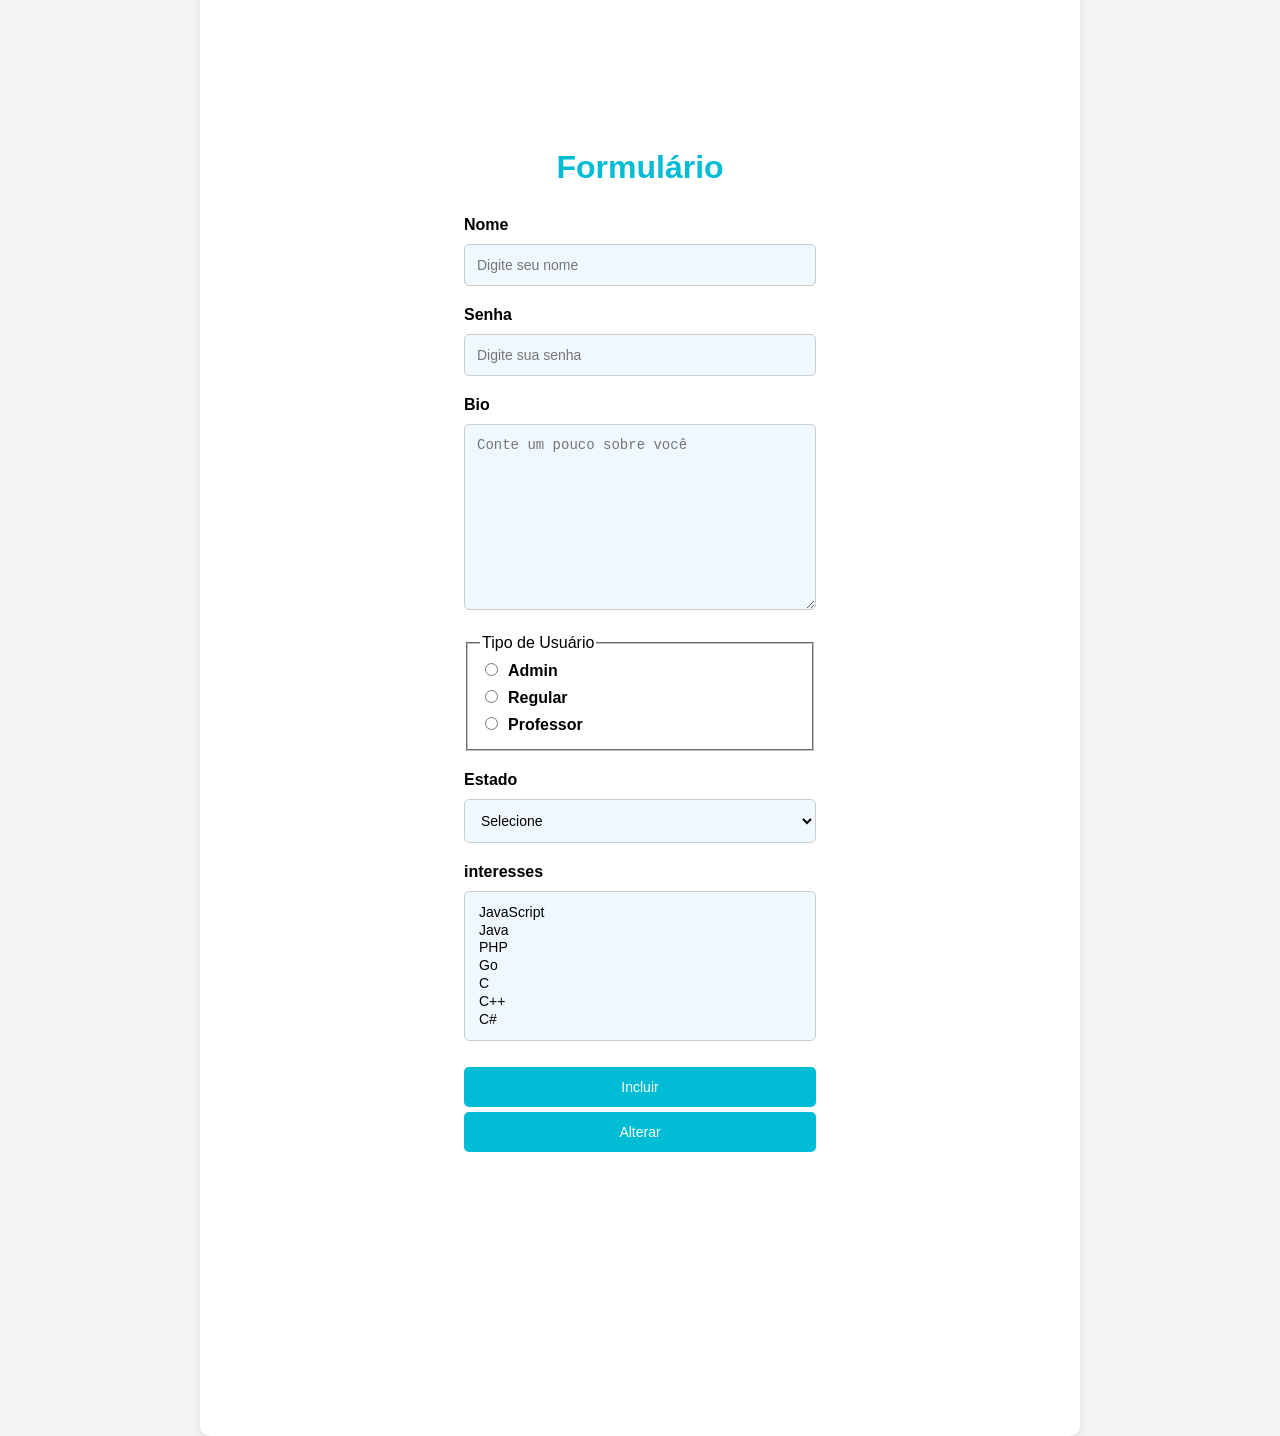
<file: form.html>
<!DOCTYPE html>
<html lang="pt-BR">
<head>
    <meta charset="UTF-8">
    <meta name="viewport" content="width=device-width, initial-scale=1.0">
    <title>Formulário</title>
    <style>
        body{
            font-family: Arial, sans-serif;
            margin: 100px;
            padding: 100px;
            background-color: #f5f5f5;
            display: flex;
            align-items: center;
            justify-content: center;
            height: 100vh;
        }

        .form-container{
            background-color: #fff;
            border-radius: 10px;
            box-shadow: 0 4px 8px rgba(0, 0, 0, 0.1);
            padding: 30%;
            width: 100%;
            max-width: 400px;
        }

        h1{
            text-align: center;
            color: #00bcd4;
            margin-bottom: 30px;
        }

        form{
            display: flex;
            flex-direction: column;
        }

        .form-group{
            margin-bottom: 20px;
        }

        label{
            font-weight: bold;
            margin-bottom: 5px;
            display: block;
        }

        input,
        textarea,
        select,
        button{
            width: 100%;
            padding: 12px;
            margin-top: 5px;
            border-radius: 5px;
            border: 1px solid #ccc;
            font-size: 14px;
            box-sizing: border-box;
            background-color: #f0f8ff;
        }

        input[type="radio"],
        input[type="checkbox"]{
            display: inline-block;
            width: auto;
            margin-right: 10px;
        }

        button{
            background-color: #00bcd4;
            color: white;
            border: none;
            cursor: pointer;
            transition: background-color 0.3s;
        }

        button:hover{
            background-color: #0097a7;
        }
    </style>
</head>
<body>
    <div class="form-container">
        <h1>Formulário</h1>

        <form method="POST" action="http://3003/usuarios">
            <input type="hidden" name="id" value="3">

            <div class="form-group">
                <label for="name">Nome</label>
                <input 
                    type="text" 
                    id="name" 
                    name="name" 
                    placeholder="Digite seu nome">
            </div>
            <div class="form-group">
                <label for="senha">Senha</label>
                <input 
                    type="password" 
                    name="senha" 
                    id="senha"
                    placeholder="Digite sua senha">
            </div>
            <div class="form-group">
                <label for="bio">Bio</label>
                <textarea 
                    name="bio" 
                    id="bio" 
                    cols="30"
                    rows="10"
                    placeholder="Conte um pouco sobre você"
                ></textarea>
            </div>
            <fieldset class="form-group">
                <legend>Tipo de Usuário</legend>
                <label for="admin">
                    <input 
                        type="radio" 
                        id="admin" 
                        name="tipo"
                        value="admin">Admin
                </label>
                <label for="regular">
                    <input 
                        type="radio" 
                        name="tipo" 
                        id="regular"
                        value="regular">Regular
                </label>
                <label for="professor">
                    <input 
                        type="radio"
                        name="tipo"
                        id="professor"
                        value="professor">Professor
                </label>
            </fieldset>

            <div class="form-group">
                <label for="estado">Estado</label>
                <select name="estado" id="estado">
                    <option value="">Selecione</option>
                    <option value="pr">Paraná</option>
                    <option value="sc">Santa Catarina</option>
                    <option value="rs">Rio Grande do Sul</option>
                </select>
            </div>

            <div class="form-group">
                <label for="interesses">interesses</label>
                <select name="interesses" id="interesses" multiple size="7">
                    <option value="js">JavaScript</option>
                    <option value="java">Java</option>
                    <option value="php">PHP</option>
                    <option value="go">Go</option>
                    <option value="c">C</option>
                    <option value="c++">C++</option>
                    <option value="c#">C#</option>
                </select>
            </div>

            <div class="form-group buttons">
                <button type="submit">
                    Incluir
                </button>
                <button formaction="http:localhost:3003/usuarios/3" type="submit">
                    Alterar
                </button>
            </div>
        </form>
    </div>
</body>
</html>
</file>
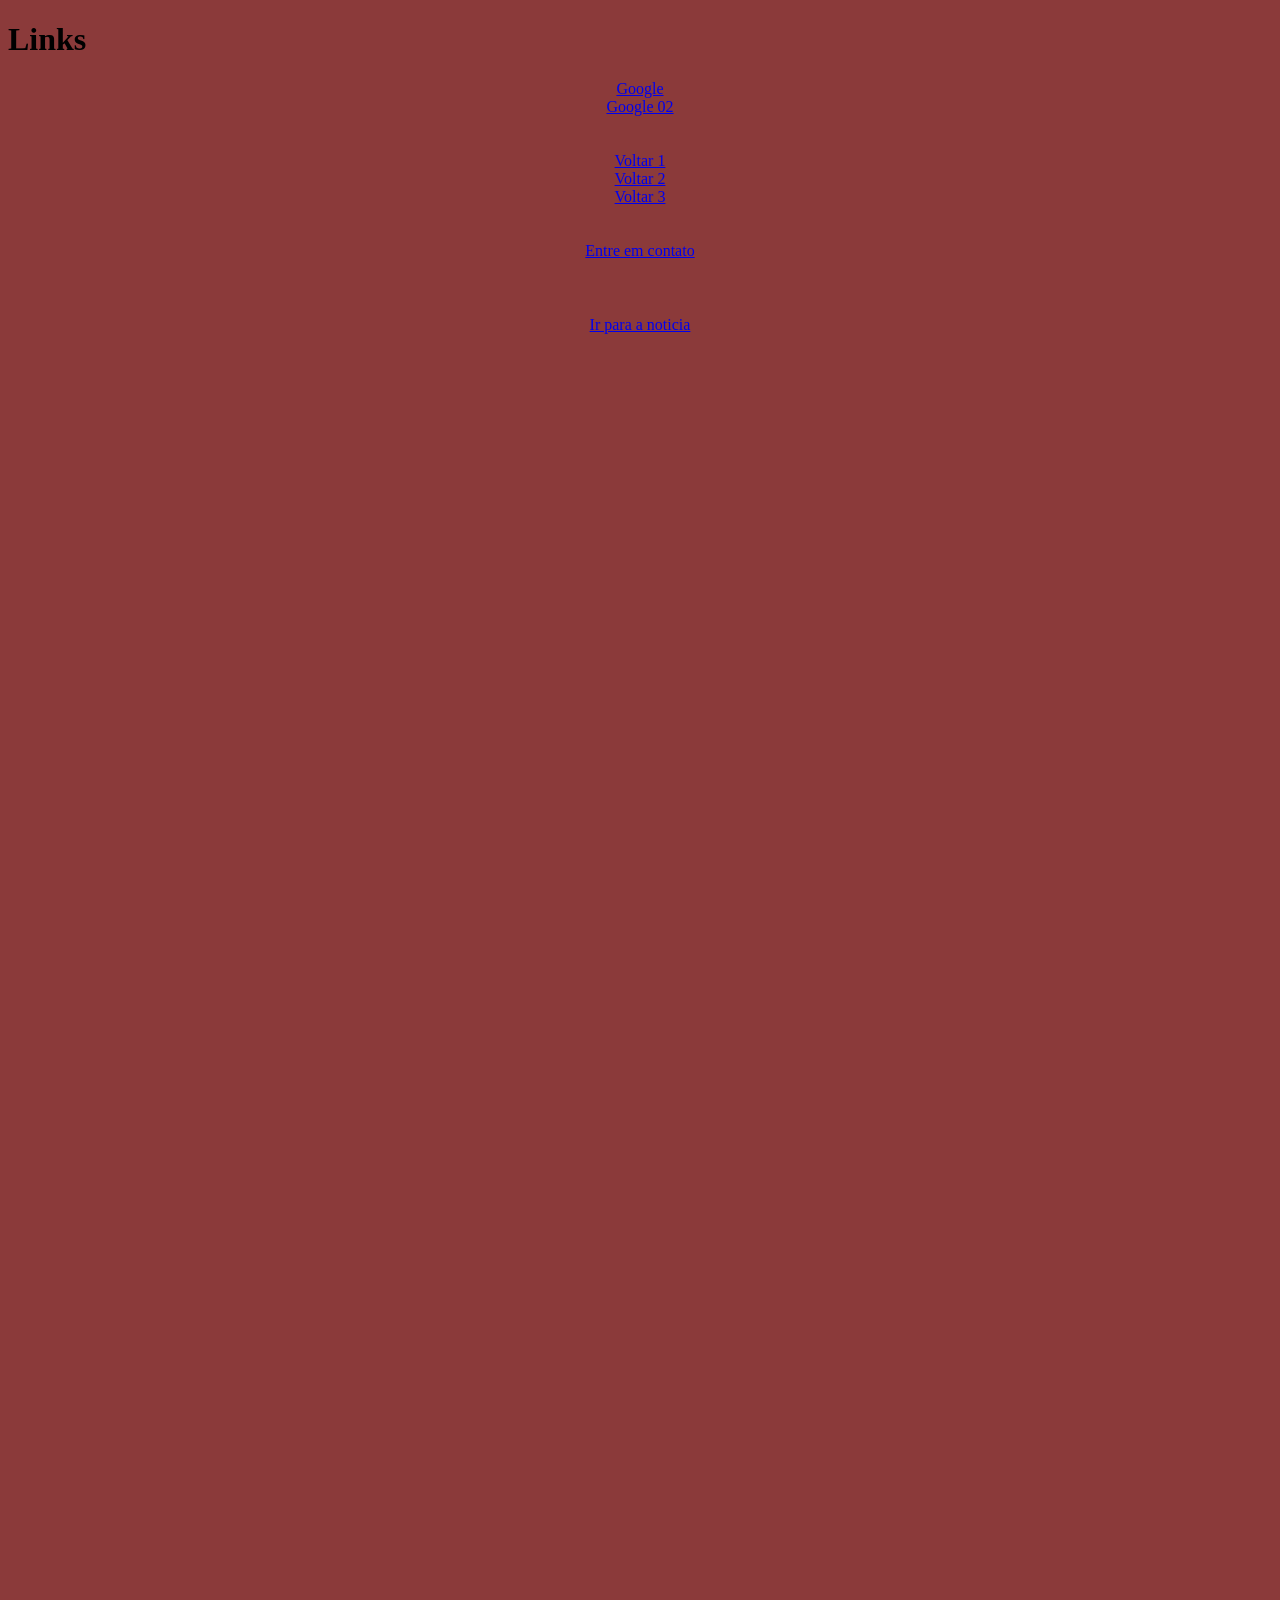
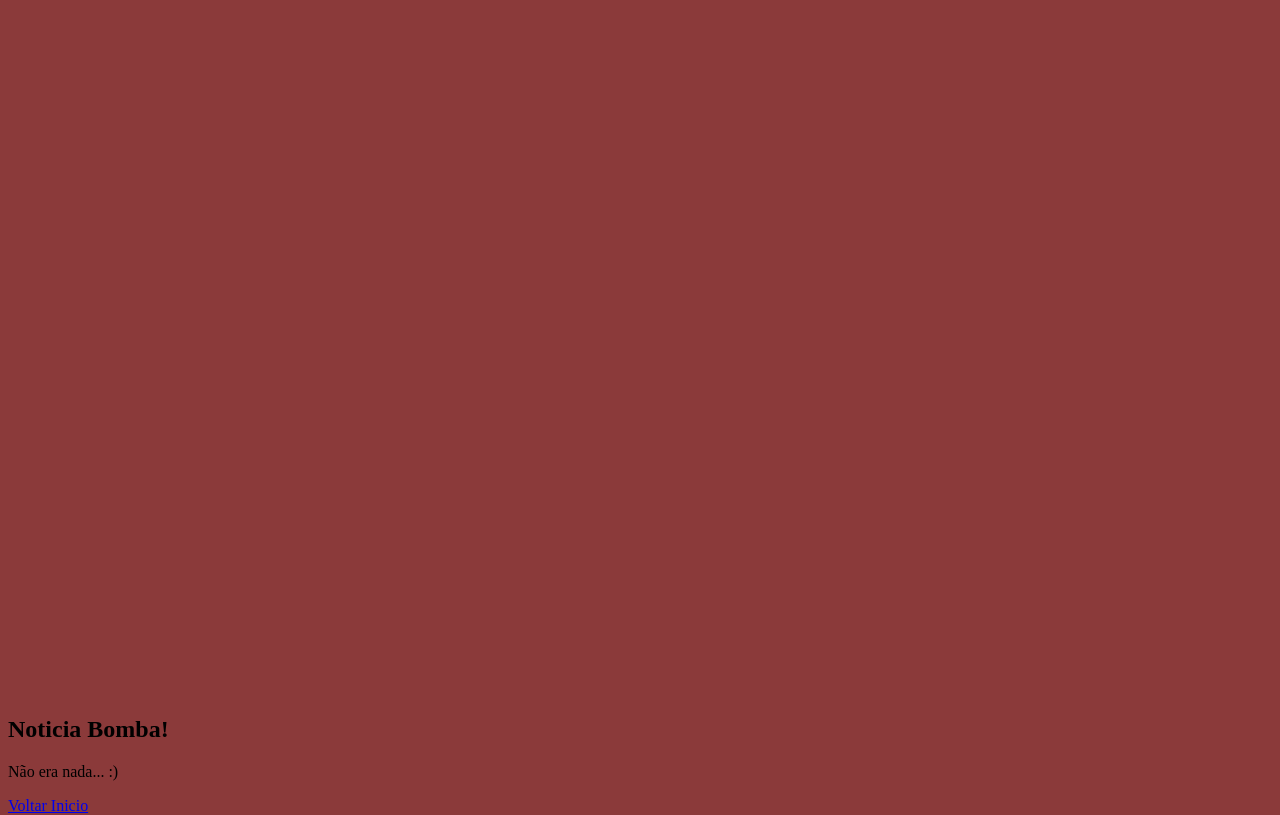
<file: links.html>
<!DOCTYPE html>
<html lang="pt-BR">
<head>
    <meta charset="UTF-8">
    <meta name="viewport" content="width=device-width, initial-scale=1.0">
    <title>Links</title>
    <style>
        body{
            font-family: 'Times New Roman', Times, serif;
            background-color: #8B3A3A;
            
        }
    </style>
</head>
<body>
    <h1>Links</h1>
    <div style="display: flex; flex-direction: column; align-items: center;">
        <a id="inicio" href="https://www.google.com.br">Google</a>
        <a href="https://www.google.com.br" target="_blank">Google 02</a><br><br>

        <a href="index.html">Voltar 1</a>
        <a href="/index.html">Voltar 2</a>
        <a href="./index.html">Voltar 3</a><br><br>

        <a href="mailto:email@empresa.com.br">Entre em contato</a><br><br>
        
    </div>
    <div id="noticia" style="position: absolute; margin-top: 2000px;">
        <h2>Noticia Bomba!</h2>
        <p>Não era nada... :)</p>
        <a href="#inicio">Voltar Inicio</a>
    </div>
    <div style="text-align: center; margin-top: 20px;">
        <a href="#noticia">Ir para a noticia</a>
    </div>
</body>
</html>
</file>
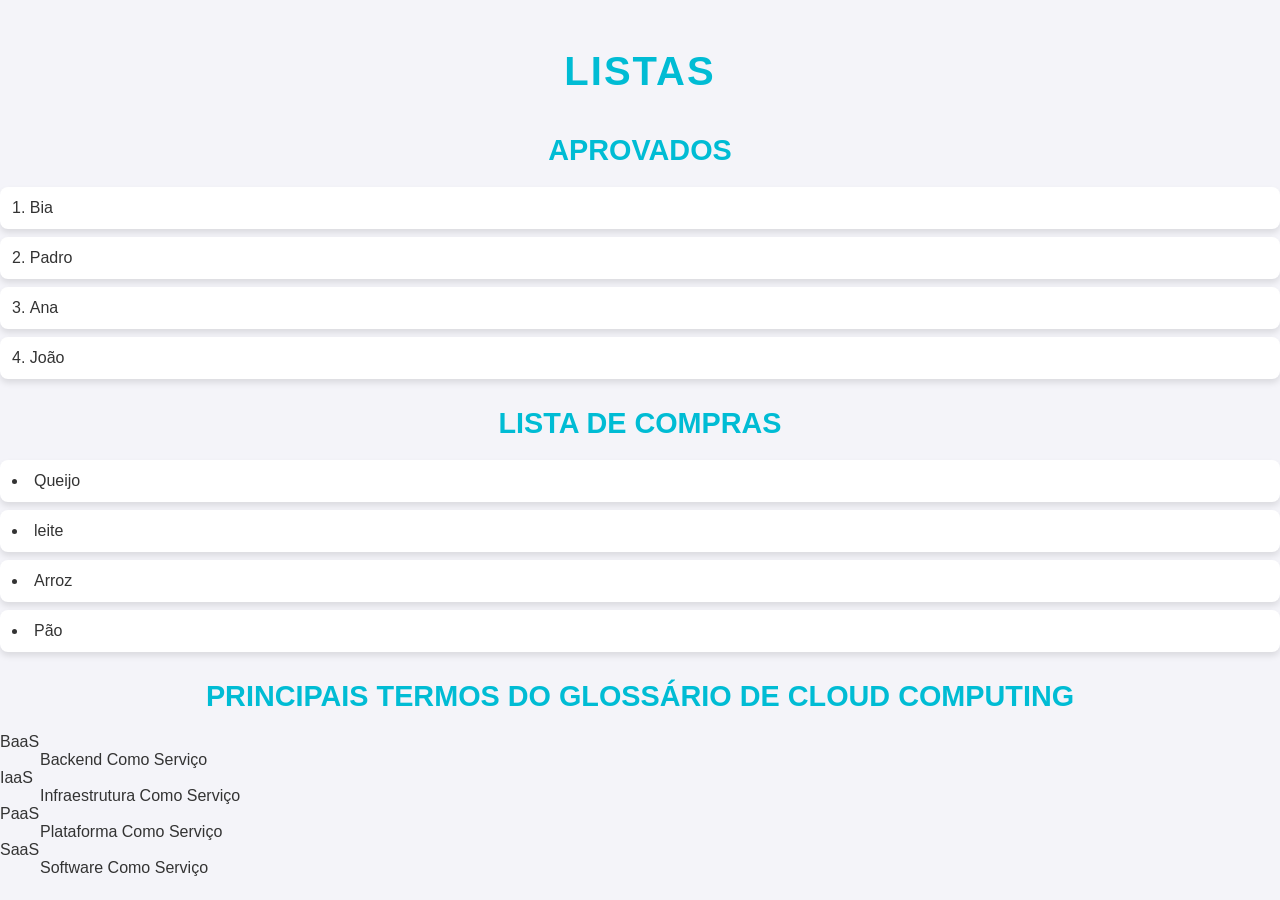
<file: lista.html>
<!DOCTYPE html>
<html lang="pt-BR">
<head>
    <meta charset="UTF-8">
    <meta name="viewport" content="width=device-width, initial-scale=1.0">
    <title>Listas</title>
    <link rel="stylesheet" href="lista.css">
</head>
<body>
    <h1>Listas</h1>
    <!-- Lista Ordenada -->
    <h2>Aprovados</h2>
    <ol>
        <li>Bia</li>
        <li>Padro</li>
        <li>Ana</li>
        <li>João</li>
    </ol>
    <!-- Lista não ordenada -->
     <h2>Lista de compras</h2>
     <ul>
        <li>Queijo</li>
        <li>leite</li>
        <li>Arroz</li>
        <li>Pão</li> 
     </ul>

     <!-- lista de Definição -->
     <h2>Principais termos do glossário de Cloud Computing</h2>
     <dl>
        <dt>BaaS</dt>
        <dd>Backend Como Serviço</dd>
        <dt>IaaS</dt>
        <dd>Infraestrutura Como Serviço</dd>
        <dt>PaaS</dt>
        <dd>Plataforma Como Serviço</dd>
        <dt>SaaS</dt>
        <dd>Software Como Serviço</dd>
     </dl>

</body>
</html>
</file>
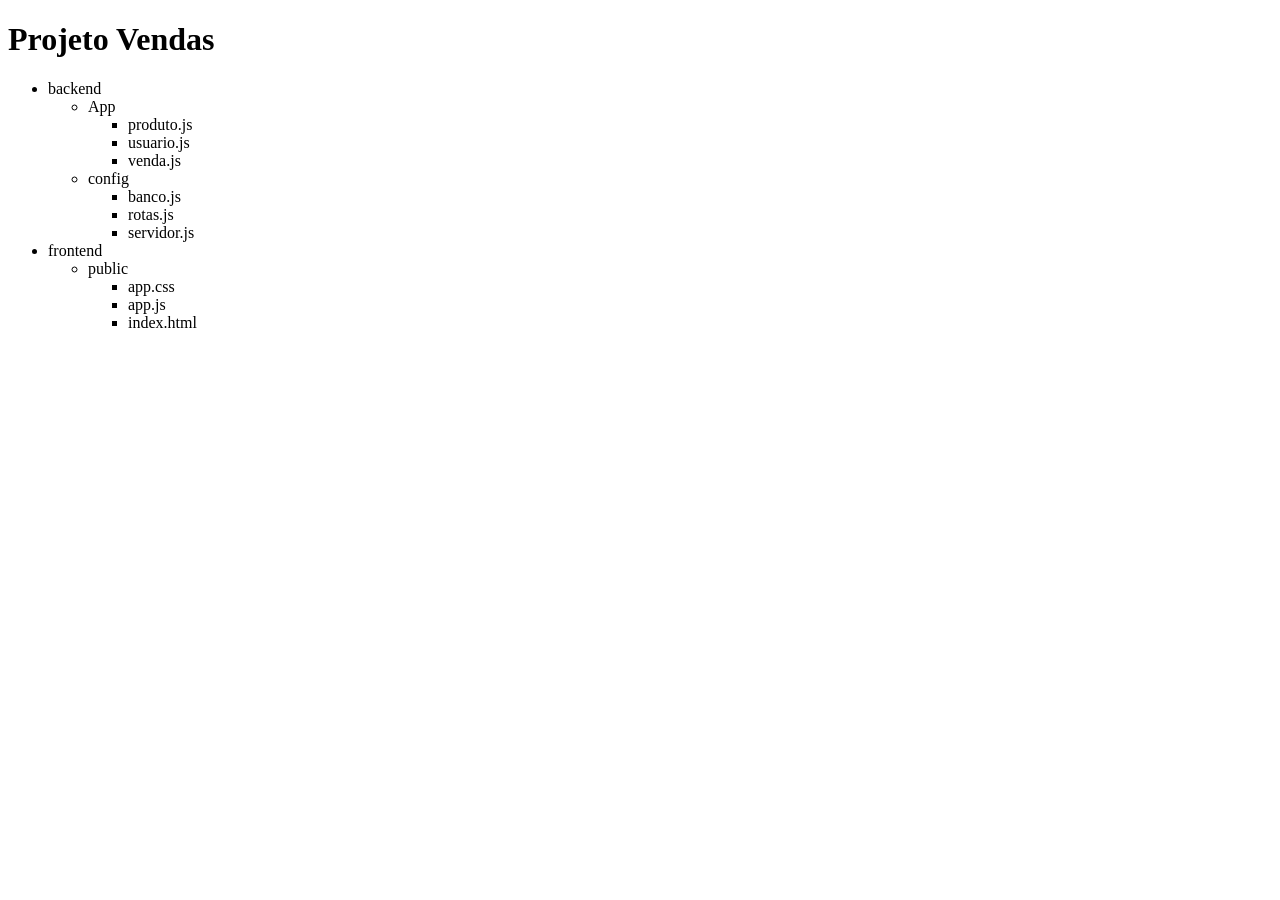
<file: listasAlinhadas.html>
<!DOCTYPE html>
<html lang="pt-BR">
<head>
    <meta charset="UTF-8">
    <meta name="viewport" content="width=device-width, initial-scale=1.0">
    <title>Listas Alinhadas</title>
</head>
<body>
    <h1>Projeto Vendas</h1>
    <ul class="tree">
        <li>
            <span wm-folder>backend</span>
            <ul>
                <li>
                    <span wm-folder>App</span>
                    <ul>
                        <li>produto.js</li>
                        <li>usuario.js</li>
                        <li>venda.js</li>
                    </ul>
                </li>
                <li>
                    <span wm-folder>config</span>
                    <ul>
                        <li>banco.js</li>
                        <li>rotas.js</li>
                        <li>servidor.js</li>
                    </ul>
                </li>
            </ul>
        </li>
        <li>
            <span wm-folder>frontend</span>
                <ul>
                    <li>
                        <span wm-folder>public</span>
                        <ul>
                            <li>app.css</li>
                            <li>app.js</li>
                            <li>index.html</li>
                        </ul>
                    </li>
                </ul>
        </li>
    </ul>

    <link rel="stylesheet" href="http://files.cod3r.com.br/curso-web/tree.css">
    <script>
        document.querySelectorAll('[wm-folder]').forEach(folder =>{
            folder.onclick = function(e){ // <--- adicionei a funcionalidade que a função ira funcionar pelo click
                const ul = folder.nextElementSibling
                const d = ul.style.display
                ul.style.display = d === 'none' ? 'block' : 'none';
            } // <--- adicionei essa chave fechando da folder.onclick
        })
    </script>
</body>
</html>
</file>
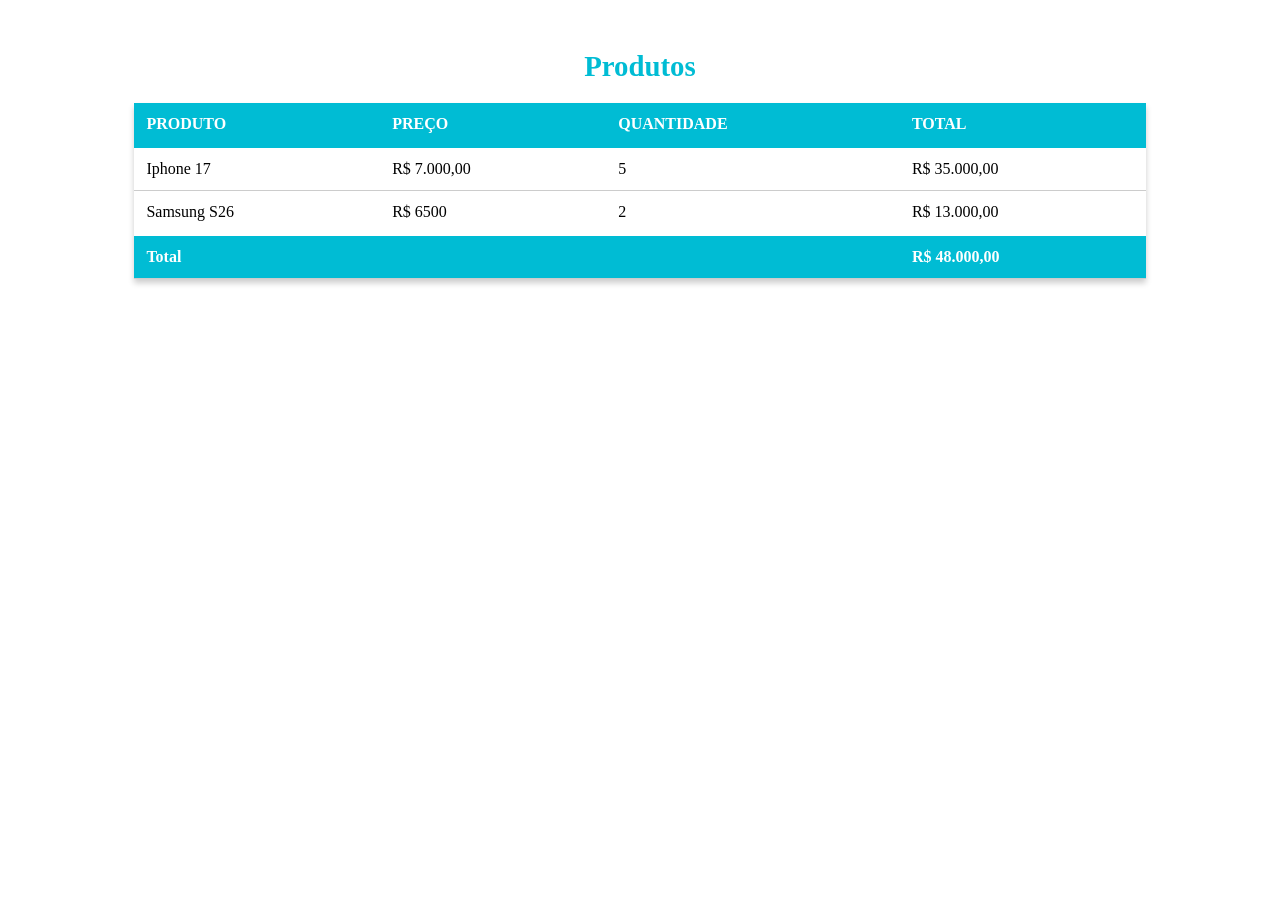
<file: tabela.html>
<!DOCTYPE html>
<html lang="pt-BR">
<head>
    <meta charset="UTF-8">
    <meta name="viewport" content="width=device-width, initial-scale=1.0">
    <title>Tabela</title>
    <style>
        table{
            width: 80%;
            margin: 50px auto;
            border-collapse: collapse;
            box-shadow: 0 4px 6px rgba(0, 0, 0, 0.2);
        }

        caption{
            font-size: 1.8rem;
            font-weight: bold;
            color: #00bcd4;
            margin-bottom: 20px;
        }

        th, td{
            padding: 12px;
            text-align: left;
            font-size: 1rem; /* vale 16px */
            border-bottom: 1px solid #ccc;
        }

        th{
            background-color: #00bcd4; /* Ciano */
            color: #fff;
            text-transform: uppercase;
        }

        thead tr{
            border-bottom: 3px solid #00bcd4;
        }
        tbody tr:hover{
            background-color: #e0f7fa;
        }
        tfoot{
            background-color: #00bcd4;
            color: #fff;
            font-weight: bold;
        }
        tfoot td{
            border-top: 3px solid #fff;
        }
    </style>
</head>
<body>
    <table>
        <caption>Produtos</caption>
        <thead>
            <th>Produto</th>
            <th>Preço</th>
            <th>Quantidade</th>
            <th>Total</th>
        </thead>
        <tbody>
            <tr>
                <td>Iphone 17</td>
                <td>R$ 7.000,00</td>
                <td>5</td>
                <td>R$ 35.000,00</td>
            </tr>
            <tr>
                <td>Samsung S26</td>
                <td>R$ 6500</td>
                <td>2</td>
                <td>R$ 13.000,00</td>
            </tr>
        </tbody>
        <tfoot>
            <tr>
                <td colspan="3"> Total</td>
                <td>R$ 48.000,00</td>
            </tr>
        </tfoot>
    </table>
</body>
</html>
</file>
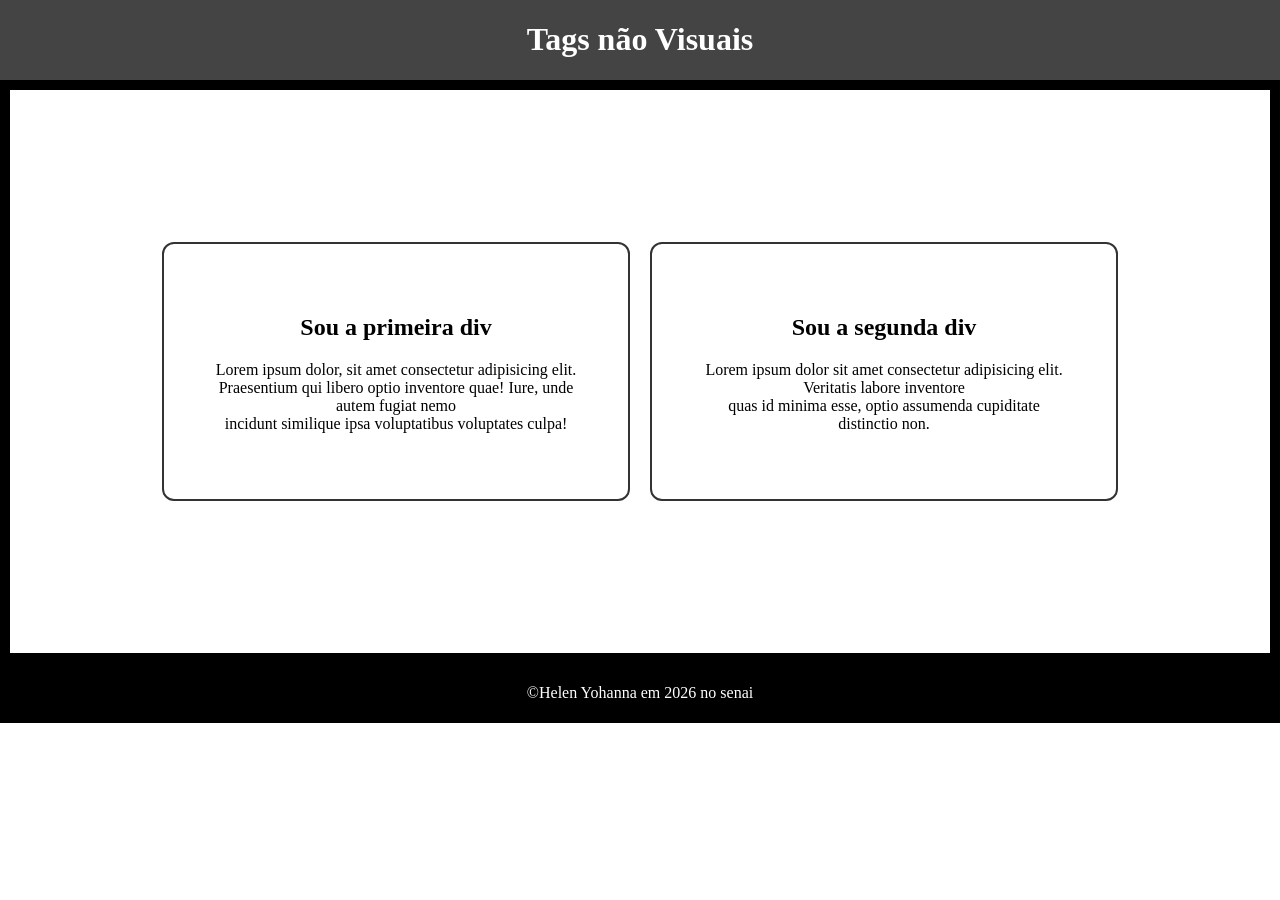
<file: tagsNaoVisuais.html>
<!DOCTYPE html>
<html lang="pt-BR">
<head>
    <meta charset="UTF-8">
    <meta name="viewport" content="width=device-width, initial-scale=1.0">
    <title>Tags não Visuais</title>
    <style>
        body{
            margin: 0;
            padding: 0;
        }
        header{
            background-color: #444;
            color: #fff;
            display: flex;
            align-items: center;
            justify-content: center;
            text-align: center;
        }
        section{
            display: flex;
            gap: 20px;
            padding: 9.5rem;
            border: 10px solid #000;
        }
        div{
            flex: 1;
            border: 2px solid #333;
            align-items: center;
            justify-content: center;
            text-align: center;
            padding: 50px;
            border-radius: 12px;
        }
        footer{
            background-color: #000;
            color: #fff;
            text-align: center;
            padding: 5px;
        }
    </style>
</head>
<body>
    
    <!--  Tags Semânticas

    section - agrupamento temático de conteúdo
    div - divisão ou seção
    article - conteúdo auto contido
    header - cabeçalho do documento
    footer - rodapé do documento
    nav - agrupa os links de navegação
    aside - de lado (ex:aba de navegação lateral) relacionado com o conteúdo em volta
    details - exibe detalhes que pode ser exibidos ou escondido com css -->
    <header>
        <h1>Tags não Visuais</h1> 
    </header>
    <main>
        <section>
            <div>
                <h2>Sou a primeira div</h2>
                <p>
                    Lorem ipsum dolor, sit amet consectetur adipisicing elit.<br> 
                    Praesentium qui libero optio inventore quae! Iure, unde autem fugiat nemo <br>
                    incidunt similique ipsa voluptatibus voluptates culpa! <br>
                </p>
            </div>
            <div>
                <h2>Sou a segunda div</h2>
                <p>
                    Lorem ipsum dolor sit amet consectetur adipisicing elit. Veritatis labore inventore <br> 
                    quas id minima esse, optio assumenda cupiditate distinctio non.<br>
                </p>
            </div>
        </section>
    </main>
    <footer>
        <p>&copy;Helen Yohanna em 2026 no senai</p>
    </footer>
</body>
</html>
</file>
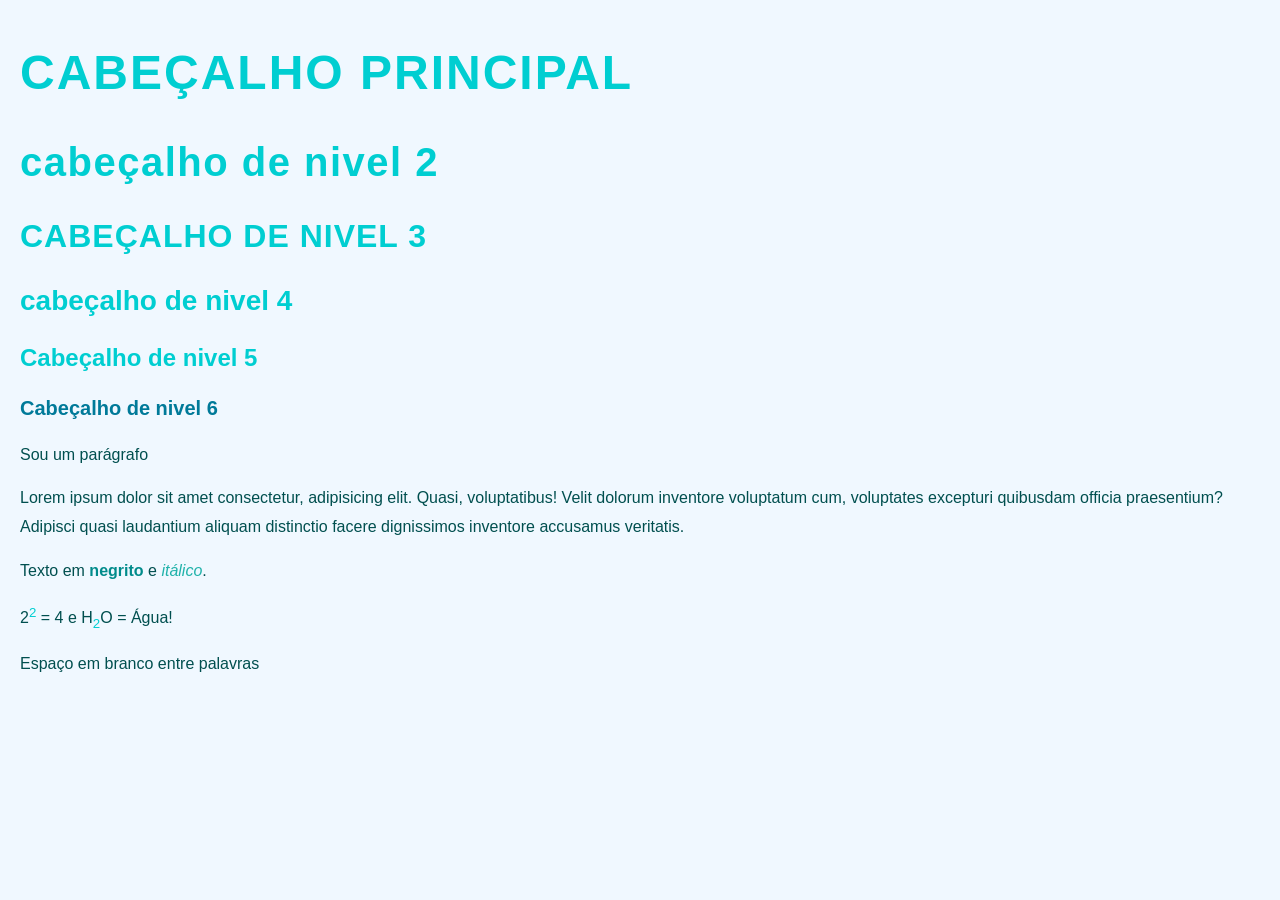
<file: texto.html>
<!DOCTYPE html>
<html lang="pt-BR">
    <head>
        <meta charset="UTF-8">
        <meta name="viewport" content="width=device-width, initial-scale=1.0">
        <title>Texto 01</title>
        <style>
            body{
                font-family: 'Arial', sans-serif;
                background-color: #f0f8ff;
                color: #004F4F;
                line-height: 1.8;
                margin: 0;
                padding: 20px;
            }

            /* Estilos para os cabeçalhos */
            h1, h2, h3, h4, h5, h6{
                color:#00CED1;
                font-weight: bold;
                margin: 10px 0;
            }

            h1{
                font-size: 3rem;
                text-transform: uppercase;
                letter-spacing: 2px;
            }

            h2{
                font-size: 2.5rem;
                text-transform: lowercase;
                letter-spacing: 1.5px;
            }
            h3{
                font-size: 2rem;
                text-transform: uppercase;
                letter-spacing: 1px;
            }
            h4{
                font-size: 1.75rem;
                text-transform: lowercase;
            }
            h5{
                font-size: 1.5rem;
            }
            h6{
                font-size: 1.25rem;
                color: #007A99;
            }

            p{
                margin: 15px 0;
            }

            b{
                color: #008B8B;
            }

            i{
                color: #20B2AA;
            }
            sup, sub{
                color: #00ced1;
            }
        </style>
    </head>
    <body>
        <!-- Cabeçalho -->
        <h1>Cabeçalho Principal</h1>
        <h2>Cabeçalho de nivel 2</h2>
        <h3>Cabeçalho de nivel 3</h3>
        <h4>Cabeçalho de nivel 4</h4>
        <h5>Cabeçalho de nivel 5</h5>
        <h6>Cabeçalho de nivel 6</h6>

        <!-- Parágrafos -->
        <p> Sou um parágrafo </p>
        <p> 
            Lorem ipsum dolor sit amet consectetur, adipisicing elit. Quasi, 
            voluptatibus! Velit dolorum inventore voluptatum cum, voluptates excepturi quibusdam officia 
            praesentium? Adipisci quasi laudantium aliquam distinctio facere dignissimos inventore accusamus 
            veritatis.
        </p>

        <!-- Negrito e Itálico -->
         <p>Texto em <b>negrito</b> e <i>itálico</i>.</p>

        <!-- Sobrescrito e Subscrito -->
        <p>2<sup>2</sup> = 4 e H<sub>2</sub>O = Água!</p>

        <!-- Espaço em branco -->
        <p>Espaço    em    branco    entre    palavras</p>
    </body>
</html>
</file>
<file: lista.css>
body{
    font-family: Arial, Helvetica, sans-serif;
    background-color: #f4f4f9;
    color: #333;
    margin: 0;
    padding: 0;
    display: flex;
    flex-direction: column;
    align-items: center;
    justify-content: center;
    min-height: 100vh;
}

h1{
    font-size: 2.5rem;
    color: #00bcd4;
    margin-bottom: 20px;
    text-transform: uppercase;
    letter-spacing: 2px;
    text-align: center;
}

h2{
    font-size: 1.8rem;
    color: #00bcd4;
    margin: 20px 0;
    text-transform: uppercase;
}

/* lista ordenada */
ol, ul, dl{
    margin: 0;
    padding: 0;
    list-style-position: inside;
    width:100%;
}

ol li, ul li, dt dl{
    background-color: #fff;
    border-radius: 8px;
    padding: 12px;
    margin-bottom: 8px;
    box-shadow: 0 4px 6px rgba(0, 0, 0, 0.1);
}

ol li:hover, ul li:hover{
    transform: translateY(-5px);
    background-color: #00bcd4;
    color: #fff;
}

h1, h2, ol li, ul li, dl dd{
    transition: transform 0.3s ease, box-shadow 0.3s ease;
}

h1:hover, h2:hover, ol li:hover, ul li:hover, dl dd:hover{
    box-shadow: 0 6px 12px rgba(0, 188, 212, 0.3);
}
</file>
